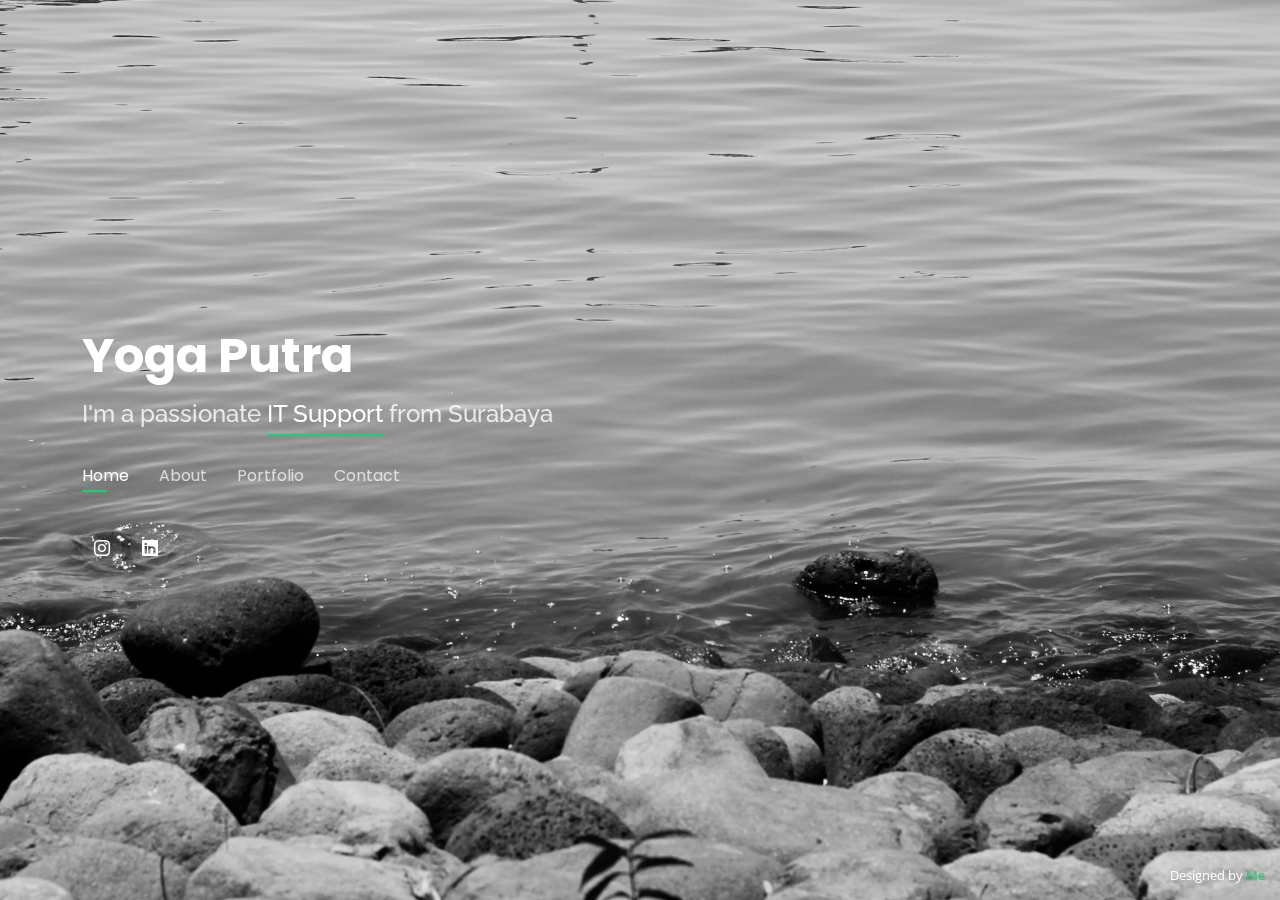
<file: index.html>
<!DOCTYPE html>
<html lang="en">

<head>
  <meta charset="utf-8">
  <meta content="width=device-width, initial-scale=1.0" name="viewport">

  <title>My Profile</title>
  <meta content="" name="description">
  <meta content="" name="keywords">

  <!-- Favicons -->
  <link href="assets/img/favicon32.png" rel="icon">
  <link href="assets/img/apple-touch-icon.png" rel="apple-touch-icon">

  <!-- Google Fonts -->
  <link href="https://fonts.googleapis.com/css?family=Open+Sans:300,300i,400,400i,600,600i,700,700i|Raleway:300,300i,400,400i,500,500i,600,600i,700,700i|Poppins:300,300i,400,400i,500,500i,600,600i,700,700i" rel="stylesheet">

  <!-- Vendor CSS Files -->
  <link href="assets/vendor/bootstrap/css/bootstrap.min.css" rel="stylesheet">
  <link href="assets/vendor/bootstrap-icons/bootstrap-icons.css" rel="stylesheet">
  <link href="assets/vendor/boxicons/css/boxicons.min.css" rel="stylesheet">
  <link href="assets/vendor/glightbox/css/glightbox.min.css" rel="stylesheet">
  <link href="assets/vendor/remixicon/remixicon.css" rel="stylesheet">
  <link href="assets/vendor/swiper/swiper-bundle.min.css" rel="stylesheet">

  <!-- Template Main CSS File -->
  <link href="assets/css/style.css" rel="stylesheet">

  <!-- =======================================================
  * Template Name: Personal - v4.10.0
  * Template URL: https://bootstrapmade.com/personal-free-resume-bootstrap-template/
  * Author: BootstrapMade.com
  * License: https://bootstrapmade.com/license/
  ======================================================== -->
</head>

<body>

  <!-- ======= Header ======= -->
  <header id="header">
    <div class="container">

      <h1><a href="index.html">Yoga Putra</a></h1>
      <!-- Uncomment below if you prefer to use an image logo -->
      <!-- <a href="index.html" class="mr-auto"><img src="assets/img/logo.png" alt="" class="img-fluid"></a> -->
      <h2>I'm a passionate <span>IT Support</span> from Surabaya</h2>

      <nav id="navbar" class="navbar">
        <ul>
          <li><a class="nav-link active" href="#header">Home</a></li>
          <li><a class="nav-link" href="#about">About</a></li>
          <li><a class="nav-link" href="#portfolio">Portfolio</a></li>
          <li><a class="nav-link" href="#contact">Contact</a></li>
        </ul>
        <i class="bi bi-list mobile-nav-toggle"></i>
      </nav><!-- .navbar -->

      <div class="social-links">
        <a href="https://instagram.com/yogaputra_r.d/" target="_blank" class="instagram"><i class="bi bi-instagram"></i></a>
        <a href="https://linkedin.com/in/yoga-putra-rama-danuarsa/" target="_blank" class="linkedin"><i class="bi bi-linkedin"></i></a>
      </div>

    </div>
  </header><!-- End Header -->

  <!-- ======= About Section ======= -->
  <section id="about" class="about">

    <!-- ======= About Me ======= -->
    <div class="about-me container">

      <div class="section-title">
        <h2>About</h2>
        <p>Learn more about me</p>
      </div>

      <div class="row">
        <div class="col-lg-4" data-aos="fade-right">
          <img oncontextmenu="return false" src="assets/img/wame.jpeg" class="img-fluid" alt="">
        </div>
        <div class="col-lg-8 pt-4 pt-lg-0 content" data-aos="fade-left">
          <h3> Yoga Putra Rama Danuarsa</h3> <!-- &amp; -->
          <p class="fst-italic">
            Hello, I'm Yoga, I'm a student majoring in informatics engineering at Surabaya State University. I have a great desire to study information technology, internet networking, and programming. I am currently studying and interested in the field of computer internet networks.
          </p> <!-- Menjadi seorang desain grafis sudah menjadi hidup saya selama 6 tahun sejak saya duduk di bangku SMP. Tertarik untuk mengembangkan bakat dan karir di bidang informasi dan teknologi dengan memanfaatkan keahlian saya di bidang multimedia dalam memajukan perusahaan dan bersaing di era mendatang.-->
          <div class="row">
            <div class="col-lg-6">
              <ul>
                <!--li><i class="bi bi-chevron-right"></i> <strong>Birthday:</strong> <span>November</span></li-->
                <li><i class="bi bi-chevron-right"></i> <strong>Website:</strong> <span>  </span> <a href="index.html" class="webyoga">yogaputrard</a></li>
                <!--li><i class="bi bi-chevron-right"></i> <strong>Phone:</strong> <span>+628xxxxxxxxx9</span></li-->
                <li><i class="bi bi-chevron-right"></i> <strong>City:</strong> <span>Surabaya</span></li>
                <li><i class="bi bi-chevron-right"></i> <strong>Education:</strong> <span>Ungraduate Student Information Technology Education Student at Surabaya State University</span></li>
              </ul>
            </div>
            <div class="col-lg-6">
              <ul>
                <li><i class="bi bi-chevron-right"></i> <strong>Age:</strong> <span>21</span></li>
                <li><i class="bi bi-chevron-right"></i> <strong>Freelance:</strong> <span>Available</span></li>
              </ul>
            </div>
          </div>
          <!--p>
            Officiis eligendi itaque labore et dolorum mollitia officiis optio vero. Quisquam sunt adipisci omnis et ut. Nulla accusantium dolor incidunt officia tempore. Et eius omnis.
            Cupiditate ut dicta maxime officiis quidem quia. Sed et consectetur qui quia repellendus itaque neque. Aliquid amet quidem ut quaerat cupiditate. Ab et eum qui repellendus omnis culpa magni laudantium dolores.
          </p-->
        </div>
      </div>

    </div><!-- End About Me -->

    <!-- ======= Skills  ======= -->
    <div class="skills container">

      <div class="section-title">
        <h2>Skills</h2>
      </div>

      <div class="row skills-content">

        <div class="col-lg-6">

          <div class="progress">
            <span class="skill">Ms. Office (Ms. Word, Ms. Excel, Ms. Powerpoint)<i class="val">60%</i></span>
            <div class="progress-bar-wrap">
              <div class="progress-bar" role="progressbar" aria-valuenow="70" aria-valuemin="0" aria-valuemax="100"></div>
            </div>
          </div>

          <div class="progress">
            <span class="skill">Corel Draw<i class="val">70%</i></span>
            <div class="progress-bar-wrap">
              <div class="progress-bar" role="progressbar" aria-valuenow="70" aria-valuemin="0" aria-valuemax="100"></div>
            </div>
          </div>

          <div class="progress">
            <span class="skill">Figma<i class="val">60%</i></span>
            <div class="progress-bar-wrap">
              <div class="progress-bar" role="progressbar" aria-valuenow="60" aria-valuemin="0" aria-valuemax="100"></div>
            </div>
          </div>

        </div>

        <div class="col-lg-6">

          <div class="progress">
            <span class="skill">Visual Studio Code<i class="val">60%</i></span>
            <div class="progress-bar-wrap">
              <div class="progress-bar" role="progressbar" aria-valuenow="60" aria-valuemin="0" aria-valuemax="100"></div>
            </div>
          </div>

          <div class="progress">
            <span class="skill">Mikrotik<i class="val">45%</i></span>
            <div class="progress-bar-wrap">
              <div class="progress-bar" role="progressbar" aria-valuenow="45" aria-valuemin="0" aria-valuemax="100"></div>
            </div>
          </div>

          <div class="progress">
            <span class="skill">Open Broadcast Software (OBS, VMIX)<i class="val">60%</i></span>
            <div class="progress-bar-wrap">
              <div class="progress-bar" role="progressbar" aria-valuenow="60" aria-valuemin="0" aria-valuemax="100"></div>
            </div>
          </div>

          <!--div class="progress">
            <span class="skill">Photoshop <i class="val">55%</i></span>
            <div class="progress-bar-wrap">
              <div class="progress-bar" role="progressbar" aria-valuenow="55" aria-valuemin="0" aria-valuemax="100"></div>
            </div>
          </div-->

        </div>

      </div>

    </div><!-- End Skills -->

  </section><!-- End About Section -->

  <!-- ======= Portfolio Section ======= -->
  <section id="portfolio" class="portfolio">
    <div class="container">

      <div class="section-title">
        <h2>Portfolio</h2>
        <p>My Works</p>
      </div>

      <div class="row">
        <div class="col-lg-12 d-flex justify-content-center">
          <ul id="portfolio-flters">
            <li data-filter="*" class="filter-active">All</li>
            <li data-filter=".filter-app">App</li>
            <li data-filter=".filter-web">Web</li>
            <!--li data-filter=".filter-mm">Multimedia</li-->
            <li data-filter=".filter-cc">Networking</li>
            <!--li data-filter=".filter-web">Web</li-->
          </ul>
        </div>
      </div>

      <div class="row portfolio-container">

        <div class="col-lg-4 col-md-6 portfolio-item filter-app">
          <div class="portfolio-wrap">
            <img oncontextmenu="return false" src="assets/img/portfolio/Frame 12-3.png" class="img-fluid" alt="">
            <div class="portfolio-info">
              <h4>Cendekia</h4>
              <p>Mobile App</p>
              <div class="portfolio-links">
                <a href="assets/img/portfolio/Frame 12-3.png" data-gallery="portfolioGallery" class="portfolio-lightbox" title="Cendekia Mobile App"><i class="bx bx-plus"></i></a>
                <a href="portfolio-details.html" data-gallery="portfolioDetailsGallery" data-glightbox="type: external" class="portfolio-details-lightbox" title="Portfolio Details"><i class="bx bx-link"></i></a>
              </div>
            </div>
          </div>
        </div>

        <!--div class="col-lg-4 col-md-6 portfolio-item filter-web">
          <div class="portfolio-wrap">
            <img src="assets/img/portfolio/portfolio-2.jpg" class="img-fluid" alt="">
            <div class="portfolio-info">
              <h4>Web 3</h4>
              <p>Web</p>
              <div class="portfolio-links">
                <a href="assets/img/portfolio/portfolio-2.jpg" data-gallery="portfolioGallery" class="portfolio-lightbox" title="Web 3"><i class="bx bx-plus"></i></a>
                <a href="portfolio-details.html" data-gallery="portfolioDetailsGallery" data-glightbox="type: external" class="portfolio-details-lightbox" title="Portfolio Details"><i class="bx bx-link"></i></a>
              </div>
            </div>
          </div>
        </div-->

        <!--div class="col-lg-4 col-md-6 portfolio-item filter-app">
          <div class="portfolio-wrap">
            <img src="assets/img/portfolio/portfolio-3.jpg" class="img-fluid" alt="">
            <div class="portfolio-info">
              <h4>App 2</h4>
              <p>App</p>
              <div class="portfolio-links">
                <a href="assets/img/portfolio/portfolio-3.jpg" data-gallery="portfolioGallery" class="portfolio-lightbox" title="App 2"><i class="bx bx-plus"></i></a>
                <a href="#portfolio-details.html" data-gallery="portfolioDetailsGallery" data-glightbox="type: external" class="portfolio-details-lightbox" title="Portfolio Details"><i class="bx bx-link"></i></a>
              </div>
            </div>
          </div>
        </div-->

        <!--div class="col-lg-4 col-md-6 portfolio-item filter-mm">
          <div class="portfolio-wrap">
            <img oncontextmenu="return false" src="assets/img/portfolio/Frame 11-1.jpeg" class="img-fluid" alt="">
            <div class="portfolio-info">
              <h4>Fotografi</h4>
              <p>Multimedia</p>
              <div class="portfolio-links">
                <a href="assets/img/portfolio/Frame 11-1.jpeg" data-gallery="portfolioGallery" class="portfolio-lightbox" title="Picture Yoga"><i class="bx bx-plus"></i></a>
                <a href="portfolio2-details.html" data-gallery="portfolioDetailsGallery" data-glightbox="type: external" class="portfolio-details-lightbox" title="Portfolio Details"><i class="bx bx-link"></i></a>
              </div>
            </div>
          </div>
        </div-->

        <div class="col-lg-4 col-md-6 portfolio-item filter-web">
          <div class="portfolio-wrap">
            <img oncontextmenu="return false" src="assets/img/portfolio/Frame 122.png" class="img-fluid" alt="">
            <div class="portfolio-info">
              <h4>ZenLib</h4>
              <p>Website</p>
              <div class="portfolio-links">
                <a href="assets/img/portfolio/Frame 122.png" data-gallery="portfolioGallery" class="portfolio-lightbox" title="ZenLib Digital Books Website"><i class="bx bx-plus"></i></a>
                <a href="portfolio3-details.html" data-gallery="portfolioDetailsGallery" data-glightbox="type: external" class="portfolio-details-lightbox" title="Portfolio Details"><i class="bx bx-link"></i></a>
              </div>
            </div>
          </div>
        </div>

        <div class="col-lg-4 col-md-6 portfolio-item filter-cc">
          <div class="portfolio-wrap">
            <img src="assets/img/portfolio/post - 1.png" class="img-fluid" alt="">
            <div class="portfolio-info">
              <h4>SunCloud</h4>
              <p>Cloud Computing</p>
              <div class="portfolio-links">
                <a href="assets/img/portfolio/post - 1.png" data-gallery="portfolioGallery" class="portfolio-lightbox" title="Cloud Computing"><i class="bx bx-plus"></i></a>
                <a href="portfolio5-details.html" data-gallery="portfolioDetailsGallery" data-glightbox="type: external" class="portfolio-details-lightbox" title="Portfolio Details"><i class="bx bx-link"></i></a>
              </div>
            </div>
          </div>
        </div>

        <div class="col-lg-4 col-md-6 portfolio-item filter-cc">
          <div class="portfolio-wrap">
            <img src="assets/img/portfolio/post2.png" class="img-fluid" alt="">
            <div class="portfolio-info">
              <h4>Mikhmon</h4>
              <p>Networking</p>
              <div class="portfolio-links">
                <a href="assets/img/portfolio/post2.png" data-gallery="portfolioGallery" class="portfolio-lightbox" title="Networking"><i class="bx bx-plus"></i></a>
                <a href="portfolio6-details.html" data-gallery="portfolioDetailsGallery" data-glightbox="type: external" class="portfolio-details-lightbox" title="Portfolio Details"><i class="bx bx-link"></i></a>
              </div>
            </div>
          </div>
        </div>

        <!--div class="col-lg-4 col-md-6 portfolio-item filter-card">
          <div class="portfolio-wrap">
            <img src="assets/img/portfolio/portfolio-8.jpg" class="img-fluid" alt="">
            <div class="portfolio-info">
              <h4>Card 3</h4>
              <p>Card</p>
              <div class="portfolio-links">
                <a href="assets/img/portfolio/portfolio-8.jpg" data-gallery="portfolioGallery" class="portfolio-lightbox" title="Card 3"><i class="bx bx-plus"></i></a>
                <a href="portfolio-details.html" data-gallery="portfolioDetailsGallery" data-glightbox="type: external" class="portfolio-details-lightbox" title="Portfolio Details"><i class="bx bx-link"></i></a>
              </div>
            </div>
          </div>
        </div-->

        <!--div class="col-lg-4 col-md-6 portfolio-item filter-web">
          <div class="portfolio-wrap">
            <img src="assets/img/portfolio/portfolio-9.jpg" class="img-fluid" alt="">
            <div class="portfolio-info">
              <h4>Web 3</h4>
              <p>Web</p>
              <div class="portfolio-links">
                <a href="assets/img/portfolio/portfolio-9.jpg" data-gallery="portfolioGallery" class="portfolio-lightbox" title="Web 3"><i class="bx bx-plus"></i></a>
                <a href="portfolio-details.html" data-gallery="portfolioDetailsGallery" data-glightbox="type: external" class="portfolio-details-lightbox" title="Portfolio Details"><i class="bx bx-link"></i></a>
              </div>
            </div>
          </div>
        </div-->

      </div>

    </div>
  </section><!-- End Portfolio Section -->

  <!-- ======= Contact Section ======= -->
  <section id="contact" class="contact">
    <div class="container">

      <div class="section-title">
        <h2>Contact</h2>
        <p>Contact Me</p>
      </div>

      <div class="row mt-2">

        <div class="col-md-6 d-flex align-items-stretch">
          <div class="info-box">
            <i class="bx bx-map"></i>
            <h3>My Address</h3>
            <p>Surabaya</p>
          </div>
        </div>

        <div class="col-md-6 mt-4 mt-md-0 d-flex align-items-stretch">
          <div class="info-box">
            <i class="bx bx-share-alt"></i>
            <h3>Social Profiles</h3>
            <div class="social-links">
              <a href="https://instagram.com/yogaputra_r.d/" target="_blank" class="instagram"><i class="bi bi-instagram"></i></a>
              <!--a href="https://youtube.com" target="_blank" class="youtube"><i class="bi bi-youtube"></i></a-->
              <a href="https://linkedin.com/in/yoga-putra-rama-danuarsa/" target="_blank" class="linkedin"><i class="bi bi-linkedin"></i></a>
            </div>
          </div>
        </div>

        <div class="col-md-6 mt-4 d-flex align-items-stretch">
          <div class="info-box">
            <i class="bx bx-envelope"></i>
            <h3>Email Me</h3>
            <p>yogaputrard@gmail.com</p>
          </div>
        </div>
        <!--div class="col-md-6 mt-4 d-flex align-items-stretch">
          <div class="info-box">
            <i class="bx bx-phone-call"></i>
            <h3>Call Me</h3>
            <p>+628xxxxxxxxx9</p>
          </div>
        </div-->
      </div>

      <!--form action="forms/contact.php" method="post" role="form" class="php-email-form mt-4">
        <div class="row">
          <div class="col-md-6 form-group">
            <input type="text" name="name" class="form-control" id="name" placeholder="Your Name" required>
          </div>
          <div class="col-md-6 form-group mt-3 mt-md-0">
            <input type="email" class="form-control" name="email" id="email" placeholder="Your Email" required>
          </div>
        </div>
        <div class="form-group mt-3">
          <input type="text" class="form-control" name="subject" id="subject" placeholder="Subject" required>
        </div>
        <div class="form-group mt-3">
          <textarea class="form-control" name="message" rows="5" placeholder="Message" required></textarea>
        </div>
        <div class="my-3">
          <div class="loading">Loading</div>
          <div class="error-message"></div>
          <div class="sent-message">Your message has been sent. Thank you!</div>
        </div>
        <div class="text-center"><button type="submit">Send Message</button></div>
      </form-->

    </div>
  </section><!-- End Contact Section -->

  <div class="credits">
    <!-- All the links in the footer should remain intact. -->
    <!-- You can delete the links only if you purchased the pro version. -->
    <!-- Licensing information: https://bootstrapmade.com/license/ -->
    <!-- Purchase the pro version with working PHP/AJAX contact form: https://bootstrapmade.com/personal-free-resume-bootstrap-template/ -->
    Designed by <a href="index.html">Me</a>
  </div>

  <!-- Vendor JS Files -->
  <script src="assets/vendor/purecounter/purecounter_vanilla.js"></script>
  <script src="assets/vendor/bootstrap/js/bootstrap.bundle.min.js"></script>
  <script src="assets/vendor/glightbox/js/glightbox.min.js"></script>
  <script src="assets/vendor/isotope-layout/isotope.pkgd.min.js"></script>
  <script src="assets/vendor/swiper/swiper-bundle.min.js"></script>
  <script src="assets/vendor/waypoints/noframework.waypoints.js"></script>
  <script src="assets/vendor/php-email-form/validate.js"></script>

  <!-- Template Main JS File -->
  <script src="assets/js/main.js"></script>

</body>

</html>
</file>
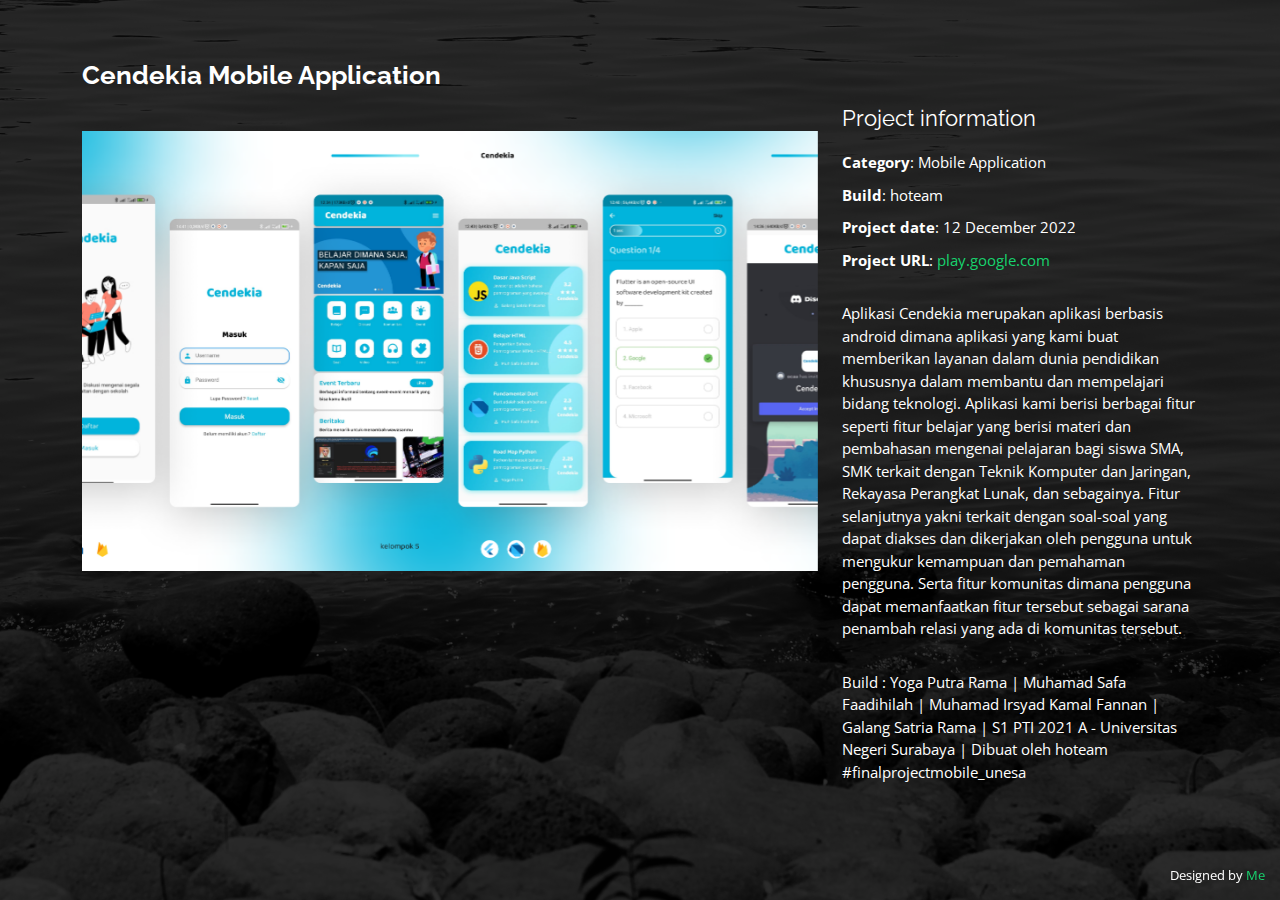
<file: portfolio-details.html>
<!DOCTYPE html>
<html lang="en">

<head>
  <meta charset="utf-8">
  <meta content="width=device-width, initial-scale=1.0" name="viewport">

  <title>Portfolio Details</title>
  <meta content="" name="description">
  <meta content="" name="keywords">

  <!-- Favicons -->
  <link href="assets/img/favicon.png" rel="icon">
  <link href="assets/img/apple-touch-icon.png" rel="apple-touch-icon">

  <!-- Google Fonts -->
  <link href="https://fonts.googleapis.com/css?family=Open+Sans:300,300i,400,400i,600,600i,700,700i|Raleway:300,300i,400,400i,500,500i,600,600i,700,700i|Poppins:300,300i,400,400i,500,500i,600,600i,700,700i" rel="stylesheet">

  <!-- Vendor CSS Files -->
  <link href="assets/vendor/bootstrap/css/bootstrap.min.css" rel="stylesheet">
  <link href="assets/vendor/bootstrap-icons/bootstrap-icons.css" rel="stylesheet">
  <link href="assets/vendor/boxicons/css/boxicons.min.css" rel="stylesheet">
  <link href="assets/vendor/glightbox/css/glightbox.min.css" rel="stylesheet">
  <link href="assets/vendor/remixicon/remixicon.css" rel="stylesheet">
  <link href="assets/vendor/swiper/swiper-bundle.min.css" rel="stylesheet">

  <!-- Template Main CSS File -->
  <link href="assets/css/style.css" rel="stylesheet">

  <!-- =======================================================
  * Template Name: Personal - v4.10.0
  * Template URL: https://bootstrapmade.com/personal-free-resume-bootstrap-template/
  * Author: BootstrapMade.com
  * License: https://bootstrapmade.com/license/
  ======================================================== -->
  <style>
    .container {
      width: 100%;
      height: 500px;
    }
    img {
      width: 100%;
      height: 100%;
      object-fit: cover;
    }
  </style>
</head>

<body>

  <main id="main">

    <!-- ======= Portfolio Details ======= -->
    <div id="portfolio-details" class="portfolio-details">
      <div class="container">

        <div class="row">

          <div class="col-lg-8">
            <h2 class="portfolio-title">Cendekia Mobile Application</h2>

            <div class="portfolio-details-slider swiper container">
              <div class="swiper-wrapper align-items-center">

                <div class="swiper-slide">
                  <img oncontextmenu="return false" src="assets/img/portfolio/Frame 13.png" alt="">
                </div>

                <!--div class="swiper-slide">
                  <img oncontextmenu="return false" src="assets/img/portfolio/Frame 12-5.jpeg" alt="">
                </div-->

                <!--div class="swiper-slide">
                  <img src="assets/img/portfolio/portfolio-details-3.jpg" alt="">
                </div-->

              </div>
              <div class="swiper-pagination"></div>
            </div>

          </div>

          <div class="col-lg-4 portfolio-info">
            <h3>Project information</h3>
            <ul>
              <li><strong>Category</strong>: Mobile Application</li>
              <li><strong>Build</strong>: hoteam</li>
              <li><strong>Project date</strong>: 12 December 2022</li>
              <li><strong>Project URL</strong>: <a href="https://play.google.com" target="_blank" class="googleplay">play.google.com</a></li>
            </ul>

            <p>Aplikasi Cendekia merupakan aplikasi berbasis android dimana aplikasi yang kami buat memberikan layanan dalam dunia pendidikan khususnya dalam membantu dan mempelajari bidang teknologi. Aplikasi kami berisi berbagai fitur seperti fitur belajar yang berisi materi dan pembahasan mengenai pelajaran bagi siswa SMA, SMK terkait dengan Teknik Komputer dan Jaringan, Rekayasa Perangkat Lunak, dan sebagainya. Fitur selanjutnya yakni terkait dengan soal-soal yang dapat diakses dan dikerjakan oleh pengguna untuk mengukur kemampuan dan pemahaman pengguna. Serta fitur komunitas dimana pengguna dapat memanfaatkan fitur tersebut sebagai sarana penambah relasi yang ada di komunitas tersebut.
            </p>
            <p>Build :
              Yoga Putra Rama |
              Muhamad Safa Faadihilah |
              Muhamad Irsyad Kamal Fannan |
              Galang Satria Rama |
              S1 PTI 2021 A - Universitas Negeri Surabaya |
              Dibuat oleh hoteam
              #finalprojectmobile_unesa</p>
          </div>

        </div>

      </div>
    </div><!-- End Portfolio Details -->

  </main><!-- End #main -->

  <div class="credits">
    <!-- All the links in the footer should remain intact. -->
    <!-- You can delete the links only if you purchased the pro version. -->
    <!-- Licensing information: https://bootstrapmade.com/license/ -->
    <!-- Purchase the pro version with working PHP/AJAX contact form: https://bootstrapmade.com/personal-free-resume-bootstrap-template/ -->
    Designed by <a href="index.html">Me</a>
  </div>

  <!-- Vendor JS Files -->
  <script src="assets/vendor/purecounter/purecounter_vanilla.js"></script>
  <script src="assets/vendor/bootstrap/js/bootstrap.bundle.min.js"></script>
  <script src="assets/vendor/glightbox/js/glightbox.min.js"></script>
  <!--script src="assets/vendor/isotope-layout/isotope.pkgd.min.js"></script-->
  <script src="assets/vendor/swiper/swiper-bundle.min.js"></script>
  <script src="assets/vendor/waypoints/noframework.waypoints.js"></script>
  <script src="assets/vendor/php-email-form/validate.js"></script>

  <!-- Template Main JS File -->
  <script src="assets/js/main.js"></script>

</body>

</html>
</file>
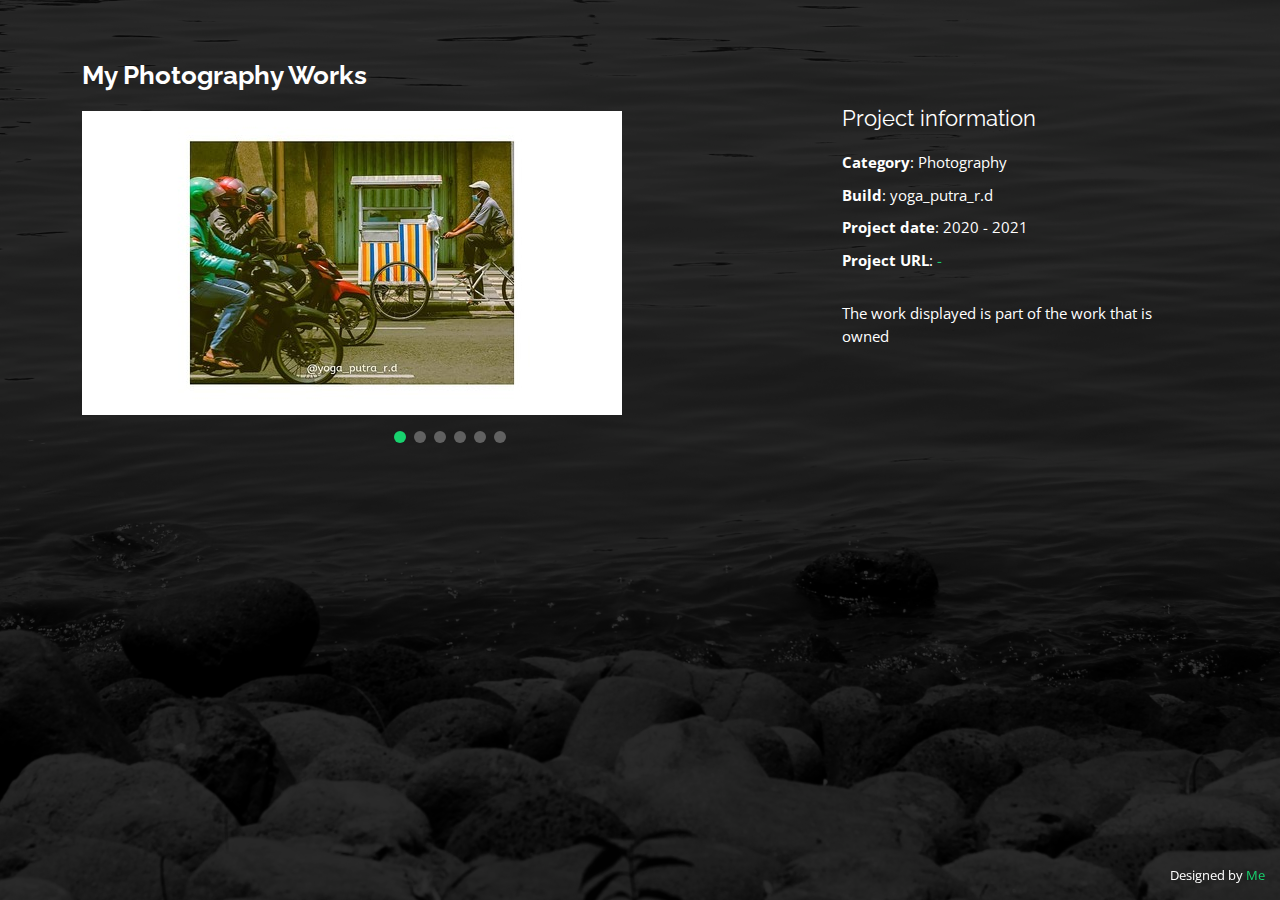
<file: portfolio2-details.html>
<!DOCTYPE html>
<html lang="en">

<head>
  <meta charset="utf-8">
  <meta content="width=device-width, initial-scale=1.0" name="viewport">

  <title>Portfolio Fotografi Details</title>
  <meta content="" name="description">
  <meta content="" name="keywords">

  <!-- Favicons -->
  <link href="assets/img/favicon.png" rel="icon">
  <link href="assets/img/apple-touch-icon.png" rel="apple-touch-icon">

  <!-- Google Fonts -->
  <link href="https://fonts.googleapis.com/css?family=Open+Sans:300,300i,400,400i,600,600i,700,700i|Raleway:300,300i,400,400i,500,500i,600,600i,700,700i|Poppins:300,300i,400,400i,500,500i,600,600i,700,700i" rel="stylesheet">

  <!-- Vendor CSS Files -->
  <link href="assets/vendor/bootstrap/css/bootstrap.min.css" rel="stylesheet">
  <link href="assets/vendor/bootstrap-icons/bootstrap-icons.css" rel="stylesheet">
  <link href="assets/vendor/boxicons/css/boxicons.min.css" rel="stylesheet">
  <link href="assets/vendor/glightbox/css/glightbox.min.css" rel="stylesheet">
  <link href="assets/vendor/remixicon/remixicon.css" rel="stylesheet">
  <link href="assets/vendor/swiper/swiper-bundle.min.css" rel="stylesheet">

  <!-- Template Main CSS File -->
  <link href="assets/css/style.css" rel="stylesheet">

  <!-- =======================================================
  * Template Name: Personal - v4.10.0
  * Template URL: https://bootstrapmade.com/personal-free-resume-bootstrap-template/
  * Author: BootstrapMade.com
  * License: https://bootstrapmade.com/license/
  ======================================================== -->
</head>

<body>

  <main id="main">

    <!-- ======= Portfolio Details ======= -->
    <div id="portfolio-details" class="portfolio-details">
      <div class="container">

        <div class="row">

          <div class="col-lg-8">
            <h2 class="portfolio-title">My Photography Works</h2>

            <div class="portfolio-details-slider swiper">
              <div class="swiper-wrapper align-items-center">

                <div class="swiper-slide">
                  <img oncontextmenu="return false" src="assets/img/portfolio/1.jpeg" alt="">
                </div>

                <div class="swiper-slide">
                  <img oncontextmenu="return false" src="assets/img/portfolio/2.jpeg" alt="">
                </div>

                <div class="swiper-slide">
                  <img oncontextmenu="return false" src="assets/img/portfolio/3.jpeg" alt="">
                </div>

                <div class="swiper-slide">
                  <img oncontextmenu="return false" src="assets/img/portfolio/4.jpeg" alt="">
                </div>

                <div class="swiper-slide">
                  <img oncontextmenu="return false" src="assets/img/portfolio/5.jpeg" alt="">
                </div>

                <div class="swiper-slide">
                  <img oncontextmenu="return false" src="assets/img/portfolio/6.jpeg" alt="">
                </div>

              </div>
              <div class="swiper-pagination"></div>
            </div>

          </div>

          <div class="col-lg-4 portfolio-info">
            <h3>Project information</h3>
            <ul>
              <li><strong>Category</strong>: Photography</li>
              <li><strong>Build</strong>: yoga_putra_r.d</li>
              <li><strong>Project date</strong>: 2020 - 2021</li>
              <li><strong>Project URL</strong>: <a href="#">-</a></li>
            </ul>

            <p>
              The work displayed is part of the work that is owned
            </p>
          </div>

        </div>

      </div>
    </div><!-- End Portfolio Details -->

  </main><!-- End #main -->

  <div class="credits">
    <!-- All the links in the footer should remain intact. -->
    <!-- You can delete the links only if you purchased the pro version. -->
    <!-- Licensing information: https://bootstrapmade.com/license/ -->
    <!-- Purchase the pro version with working PHP/AJAX contact form: https://bootstrapmade.com/personal-free-resume-bootstrap-template/ -->
    Designed by <a href="index.html">Me</a>
  </div>

  <!-- Vendor JS Files -->
  <script src="assets/vendor/purecounter/purecounter_vanilla.js"></script>
  <script src="assets/vendor/bootstrap/js/bootstrap.bundle.min.js"></script>
  <script src="assets/vendor/glightbox/js/glightbox.min.js"></script>
  <!--script src="assets/vendor/isotope-layout/isotope.pkgd.min.js"></script-->
  <script src="assets/vendor/swiper/swiper-bundle.min.js"></script>
  <script src="assets/vendor/waypoints/noframework.waypoints.js"></script>
  <script src="assets/vendor/php-email-form/validate.js"></script>

  <!-- Template Main JS File -->
  <script src="assets/js/main.js"></script>

</body>

</html>
</file>
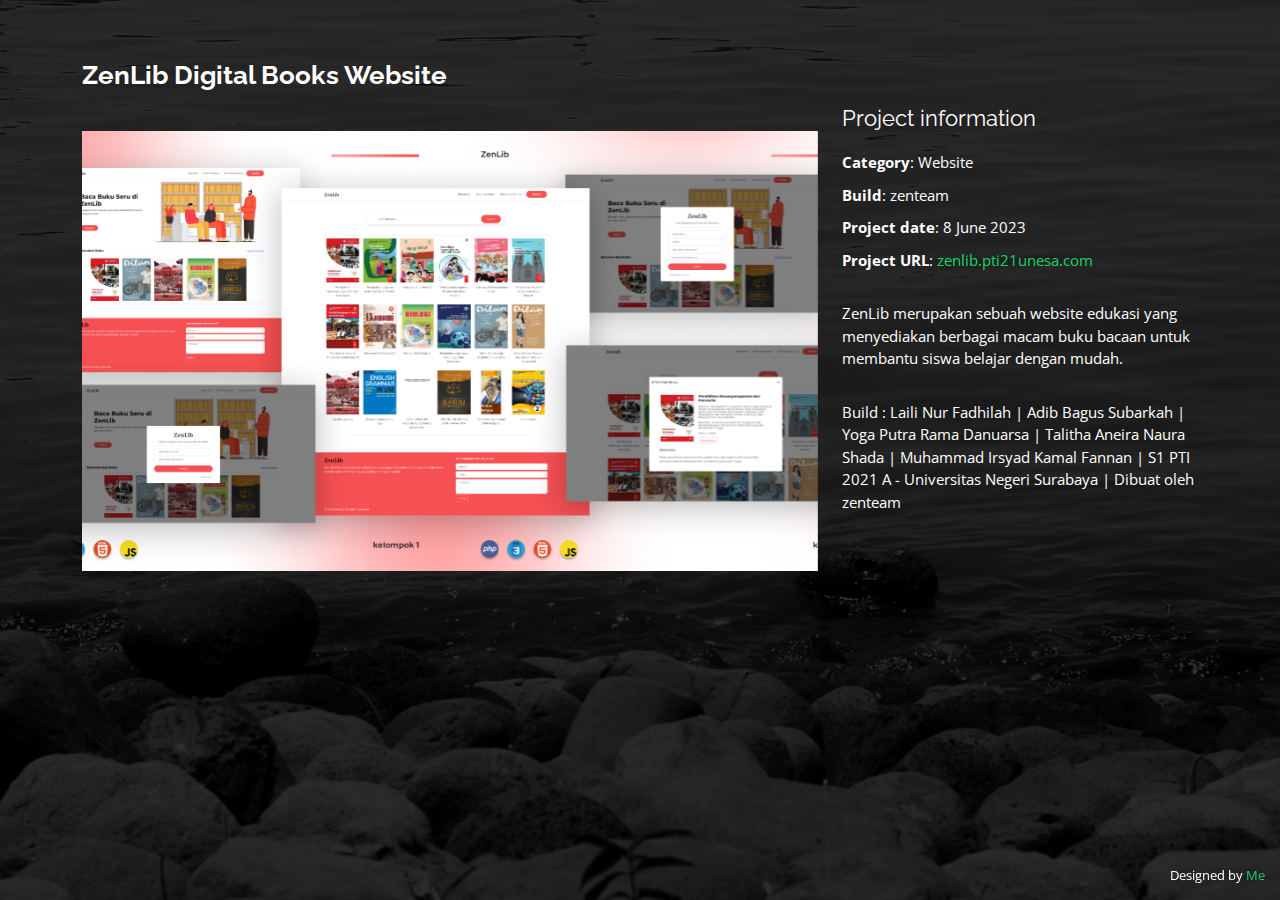
<file: portfolio3-details.html>
<!DOCTYPE html>
<html lang="en">

<head>
  <meta charset="utf-8">
  <meta content="width=device-width, initial-scale=1.0" name="viewport">

  <title>Portfolio Details</title>
  <meta content="" name="description">
  <meta content="" name="keywords">

  <!-- Favicons -->
  <link href="assets/img/favicon.png" rel="icon">
  <link href="assets/img/apple-touch-icon.png" rel="apple-touch-icon">

  <!-- Google Fonts -->
  <link href="https://fonts.googleapis.com/css?family=Open+Sans:300,300i,400,400i,600,600i,700,700i|Raleway:300,300i,400,400i,500,500i,600,600i,700,700i|Poppins:300,300i,400,400i,500,500i,600,600i,700,700i" rel="stylesheet">

  <!-- Vendor CSS Files -->
  <link href="assets/vendor/bootstrap/css/bootstrap.min.css" rel="stylesheet">
  <link href="assets/vendor/bootstrap-icons/bootstrap-icons.css" rel="stylesheet">
  <link href="assets/vendor/boxicons/css/boxicons.min.css" rel="stylesheet">
  <link href="assets/vendor/glightbox/css/glightbox.min.css" rel="stylesheet">
  <link href="assets/vendor/remixicon/remixicon.css" rel="stylesheet">
  <link href="assets/vendor/swiper/swiper-bundle.min.css" rel="stylesheet">

  <!-- Template Main CSS File -->
  <link href="assets/css/style.css" rel="stylesheet">

  <!-- =======================================================
  * Template Name: Personal - v4.10.0
  * Template URL: https://bootstrapmade.com/personal-free-resume-bootstrap-template/
  * Author: BootstrapMade.com
  * License: https://bootstrapmade.com/license/
  ======================================================== -->
  <style>
    .container {
      width: 100%;
      height: 500px;
    }
    img {
      width: 100%;
      height: 100%;
      object-fit: cover;
    }
  </style>
</head>

<body>

  <main id="main">

    <!-- ======= Portfolio Details ======= -->
    <div id="portfolio-details" class="portfolio-details">
      <div class="container">

        <div class="row">

          <div class="col-lg-8">
            <h2 class="portfolio-title">ZenLib Digital Books Website</h2>

            <div class="portfolio-details-slider swiper container">
              <div class="swiper-wrapper align-items-center">

                <div class="swiper-slide" style="width:80px;">
                  <img oncontextmenu="return false" src="assets/img/portfolio/Frame 13-1.png" alt="">
                </div>

                <!--div class="swiper-slide">
                  <img src="assets/img/portfolio/portfolio-details-3.jpg" alt="">
                </div-->

              </div>
              <div class="swiper-pagination"></div>
            </div>

          </div>

          <div class="col-lg-4 portfolio-info">
            <h3>Project information</h3>
            <ul>
              <li><strong>Category</strong>: Website</li>
              <li><strong>Build</strong>: zenteam</li>
              <li><strong>Project date</strong>: 8 June 2023</li>
              <li><strong>Project URL</strong>: <a href="https://zenlib.pti21unesa.com">zenlib.pti21unesa.com</a></li>
            </ul>

            <p>
              ZenLib merupakan sebuah website edukasi yang menyediakan berbagai macam buku bacaan untuk membantu siswa belajar dengan mudah.
            </p>
            <p>Build :
              Laili Nur Fadhilah | 
              Adib Bagus Subarkah |
              Yoga Putra Rama Danuarsa |
              Talitha Aneira Naura Shada |
              Muhammad Irsyad Kamal Fannan |
              S1 PTI 2021 A - Universitas Negeri Surabaya |
              Dibuat oleh zenteam
            </p>
          </div>

        </div>

      </div>
    </div><!-- End Portfolio Details -->

  </main><!-- End #main -->

  <div class="credits">
    <!-- All the links in the footer should remain intact. -->
    <!-- You can delete the links only if you purchased the pro version. -->
    <!-- Licensing information: https://bootstrapmade.com/license/ -->
    <!-- Purchase the pro version with working PHP/AJAX contact form: https://bootstrapmade.com/personal-free-resume-bootstrap-template/ -->
    Designed by <a href="#">Me</a>
  </div>

  <!-- Vendor JS Files -->
  <script src="assets/vendor/purecounter/purecounter_vanilla.js"></script>
  <script src="assets/vendor/bootstrap/js/bootstrap.bundle.min.js"></script>
  <script src="assets/vendor/glightbox/js/glightbox.min.js"></script>
  <!--script src="assets/vendor/isotope-layout/isotope.pkgd.min.js"></script-->
  <script src="assets/vendor/swiper/swiper-bundle.min.js"></script>
  <script src="assets/vendor/waypoints/noframework.waypoints.js"></script>
  <script src="assets/vendor/php-email-form/validate.js"></script>

  <!-- Template Main JS File -->
  <script src="assets/js/main.js"></script>

</body>

</html>
</file>
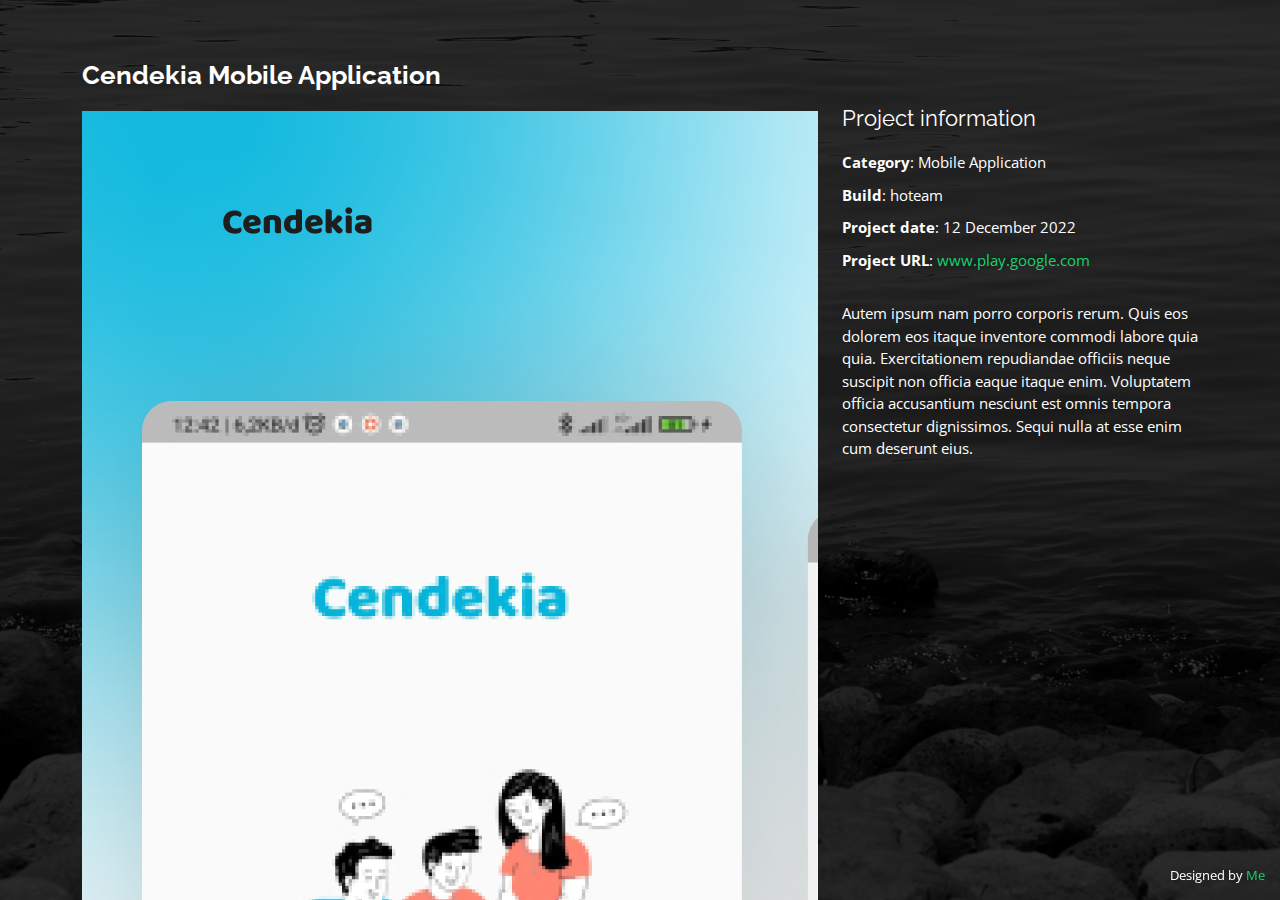
<file: portfolio4-details.html>
<!DOCTYPE html>
<html lang="en">

<head>
  <meta charset="utf-8">
  <meta content="width=device-width, initial-scale=1.0" name="viewport">

  <title>Portfolio Details</title>
  <meta content="" name="description">
  <meta content="" name="keywords">

  <!-- Favicons -->
  <link href="assets/img/favicon.png" rel="icon">
  <link href="assets/img/apple-touch-icon.png" rel="apple-touch-icon">

  <!-- Google Fonts -->
  <link href="https://fonts.googleapis.com/css?family=Open+Sans:300,300i,400,400i,600,600i,700,700i|Raleway:300,300i,400,400i,500,500i,600,600i,700,700i|Poppins:300,300i,400,400i,500,500i,600,600i,700,700i" rel="stylesheet">

  <!-- Vendor CSS Files -->
  <link href="assets/vendor/bootstrap/css/bootstrap.min.css" rel="stylesheet">
  <link href="assets/vendor/bootstrap-icons/bootstrap-icons.css" rel="stylesheet">
  <link href="assets/vendor/boxicons/css/boxicons.min.css" rel="stylesheet">
  <link href="assets/vendor/glightbox/css/glightbox.min.css" rel="stylesheet">
  <link href="assets/vendor/remixicon/remixicon.css" rel="stylesheet">
  <link href="assets/vendor/swiper/swiper-bundle.min.css" rel="stylesheet">

  <!-- Template Main CSS File -->
  <link href="assets/css/style.css" rel="stylesheet">

  <!-- =======================================================
  * Template Name: Personal - v4.10.0
  * Template URL: https://bootstrapmade.com/personal-free-resume-bootstrap-template/
  * Author: BootstrapMade.com
  * License: https://bootstrapmade.com/license/
  ======================================================== -->
</head>

<body>

  <main id="main">

    <!-- ======= Portfolio Details ======= -->
    <div id="portfolio-details" class="portfolio-details">
      <div class="container">

        <div class="row">

          <div class="col-lg-8">
            <h2 class="portfolio-title">Cendekia Mobile Application</h2>

            <div class="portfolio-details-slider swiper">
              <div class="swiper-wrapper align-items-center">

                <div class="swiper-slide">
                  <img src="assets/img/portfolio/Frame 13.png" alt="">
                </div>

                <div class="swiper-slide">
                  <img src="assets/img/portfolio/Frame 13.png" alt="">
                </div>

                <!--div class="swiper-slide">
                  <img src="assets/img/portfolio/portfolio-details-3.jpg" alt="">
                </div-->

              </div>
              <div class="swiper-pagination"></div>
            </div>

          </div>

          <div class="col-lg-4 portfolio-info">
            <h3>Project information</h3>
            <ul>
              <li><strong>Category</strong>: Mobile Application</li>
              <li><strong>Build</strong>: hoteam</li>
              <li><strong>Project date</strong>: 12 December 2022</li>
              <li><strong>Project URL</strong>: <a href="https://play.google.com/store/games">www.play.google.com</a></li>
            </ul>

            <p>
              Autem ipsum nam porro corporis rerum. Quis eos dolorem eos itaque inventore commodi labore quia quia. Exercitationem repudiandae officiis neque suscipit non officia eaque itaque enim. Voluptatem officia accusantium nesciunt est omnis tempora consectetur dignissimos. Sequi nulla at esse enim cum deserunt eius.
            </p>
          </div>

        </div>

      </div>
    </div><!-- End Portfolio Details -->

  </main><!-- End #main -->

  <div class="credits">
    <!-- All the links in the footer should remain intact. -->
    <!-- You can delete the links only if you purchased the pro version. -->
    <!-- Licensing information: https://bootstrapmade.com/license/ -->
    <!-- Purchase the pro version with working PHP/AJAX contact form: https://bootstrapmade.com/personal-free-resume-bootstrap-template/ -->
    Designed by <a href="#">Me</a>
  </div>

  <!-- Vendor JS Files -->
  <script src="assets/vendor/purecounter/purecounter_vanilla.js"></script>
  <script src="assets/vendor/bootstrap/js/bootstrap.bundle.min.js"></script>
  <script src="assets/vendor/glightbox/js/glightbox.min.js"></script>
  <!--script src="assets/vendor/isotope-layout/isotope.pkgd.min.js"></script-->
  <script src="assets/vendor/swiper/swiper-bundle.min.js"></script>
  <script src="assets/vendor/waypoints/noframework.waypoints.js"></script>
  <script src="assets/vendor/php-email-form/validate.js"></script>

  <!-- Template Main JS File -->
  <script src="assets/js/main.js"></script>

</body>

</html>
</file>
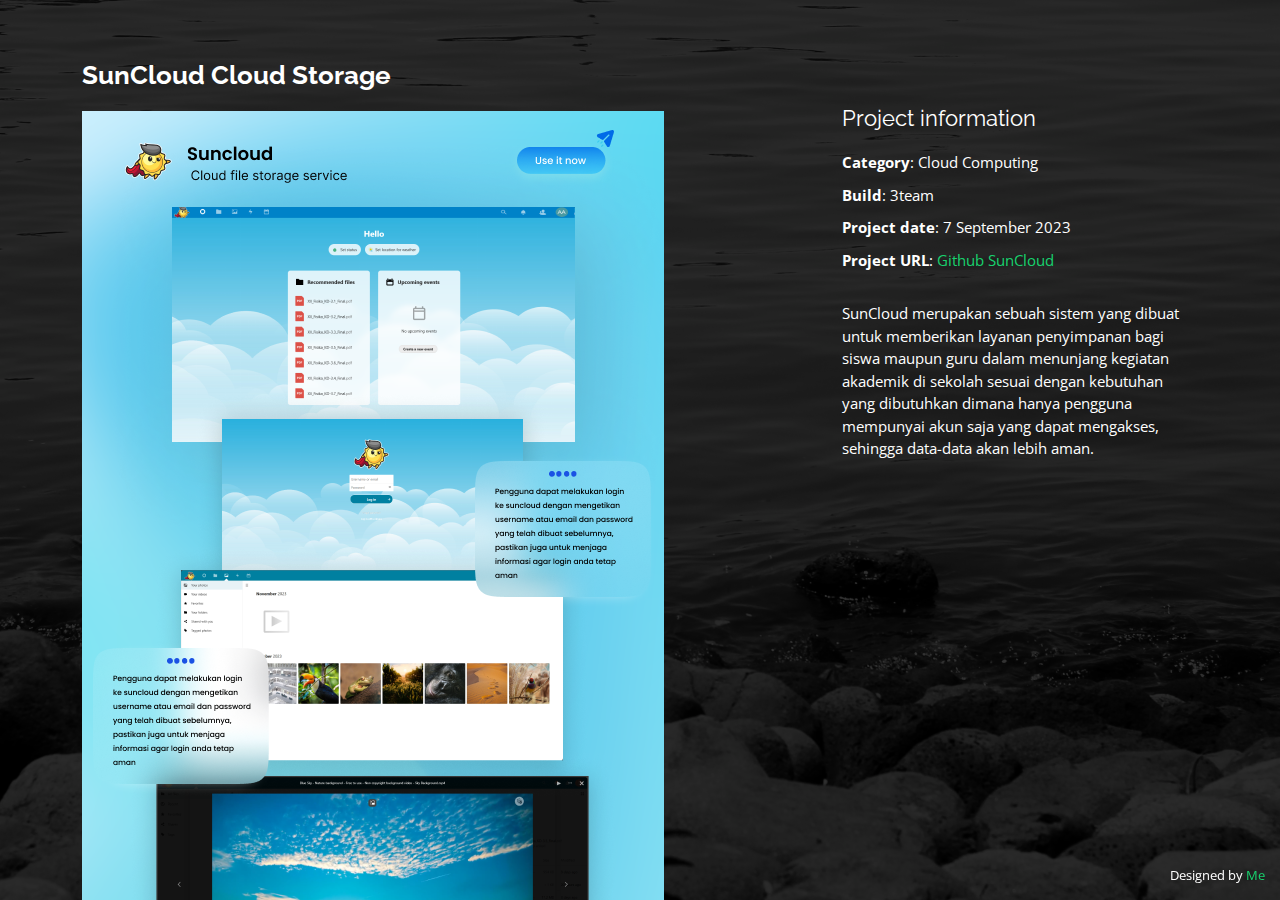
<file: portfolio5-details.html>
<!DOCTYPE html>
<html lang="en">

<head>
  <meta charset="utf-8">
  <meta content="width=device-width, initial-scale=1.0" name="viewport">

  <title>Portfolio Details</title>
  <meta content="" name="description">
  <meta content="" name="keywords">

  <!-- Favicons -->
  <link href="assets/img/favicon.png" rel="icon">
  <link href="assets/img/apple-touch-icon.png" rel="apple-touch-icon">

  <!-- Google Fonts -->
  <link href="https://fonts.googleapis.com/css?family=Open+Sans:300,300i,400,400i,600,600i,700,700i|Raleway:300,300i,400,400i,500,500i,600,600i,700,700i|Poppins:300,300i,400,400i,500,500i,600,600i,700,700i" rel="stylesheet">

  <!-- Vendor CSS Files -->
  <link href="assets/vendor/bootstrap/css/bootstrap.min.css" rel="stylesheet">
  <link href="assets/vendor/bootstrap-icons/bootstrap-icons.css" rel="stylesheet">
  <link href="assets/vendor/boxicons/css/boxicons.min.css" rel="stylesheet">
  <link href="assets/vendor/glightbox/css/glightbox.min.css" rel="stylesheet">
  <link href="assets/vendor/remixicon/remixicon.css" rel="stylesheet">
  <link href="assets/vendor/swiper/swiper-bundle.min.css" rel="stylesheet">

  <!-- Template Main CSS File -->
  <link href="assets/css/style.css" rel="stylesheet">

  <!-- =======================================================
  * Template Name: Personal - v4.10.0
  * Template URL: https://bootstrapmade.com/personal-free-resume-bootstrap-template/
  * Author: BootstrapMade.com
  * License: https://bootstrapmade.com/license/
  ======================================================== -->
</head>

<body>

  <main id="main">

    <!-- ======= Portfolio Details ======= -->
    <div id="portfolio-details" class="portfolio-details">
      <div class="container">

        <div class="row">

          <div class="col-lg-8">
            <h2 class="portfolio-title">SunCloud Cloud Storage</h2>

            <div class="portfolio-details-slider swiper">
              <div class="swiper-wrapper align-items-center">

                <div class="swiper-slide" style="width:80px;">
                  <img oncontextmenu="return false" src="assets/img/portfolio/post - 1-2.png" alt="">
                </div>


                <!--div class="swiper-slide">
                  <img src="assets/img/portfolio/portfolio-details-3.jpg" alt="">
                </div-->

              </div>
              <div class="swiper-pagination"></div>
            </div>

          </div>

          <div class="col-lg-4 portfolio-info">
            <h3>Project information</h3>
            <ul>
              <li><strong>Category</strong>: Cloud Computing</li>
              <li><strong>Build</strong>: 3team</li>
              <li><strong>Project date</strong>: 7 September 2023</li>
              <li><strong>Project URL</strong>: <a href="https://github.com/yogaputrarm/SunCloud">Github SunCloud</a></li>
            </ul>

            <p>
              SunCloud merupakan sebuah sistem yang dibuat untuk memberikan layanan penyimpanan bagi siswa maupun guru dalam menunjang kegiatan akademik di sekolah sesuai dengan kebutuhan yang dibutuhkan dimana hanya pengguna mempunyai akun saja yang dapat mengakses, sehingga data-data akan lebih aman.
            </p>
          </div>

        </div>

      </div>
    </div><!-- End Portfolio Details -->

  </main><!-- End #main -->

  <div class="credits">
    <!-- All the links in the footer should remain intact. -->
    <!-- You can delete the links only if you purchased the pro version. -->
    <!-- Licensing information: https://bootstrapmade.com/license/ -->
    <!-- Purchase the pro version with working PHP/AJAX contact form: https://bootstrapmade.com/personal-free-resume-bootstrap-template/ -->
    Designed by <a href="#">Me</a>
  </div>

  <!-- Vendor JS Files -->
  <script src="assets/vendor/purecounter/purecounter_vanilla.js"></script>
  <script src="assets/vendor/bootstrap/js/bootstrap.bundle.min.js"></script>
  <script src="assets/vendor/glightbox/js/glightbox.min.js"></script>
  <!--script src="assets/vendor/isotope-layout/isotope.pkgd.min.js"></script-->
  <script src="assets/vendor/swiper/swiper-bundle.min.js"></script>
  <script src="assets/vendor/waypoints/noframework.waypoints.js"></script>
  <script src="assets/vendor/php-email-form/validate.js"></script>

  <!-- Template Main JS File -->
  <script src="assets/js/main.js"></script>

</body>

</html>
</file>
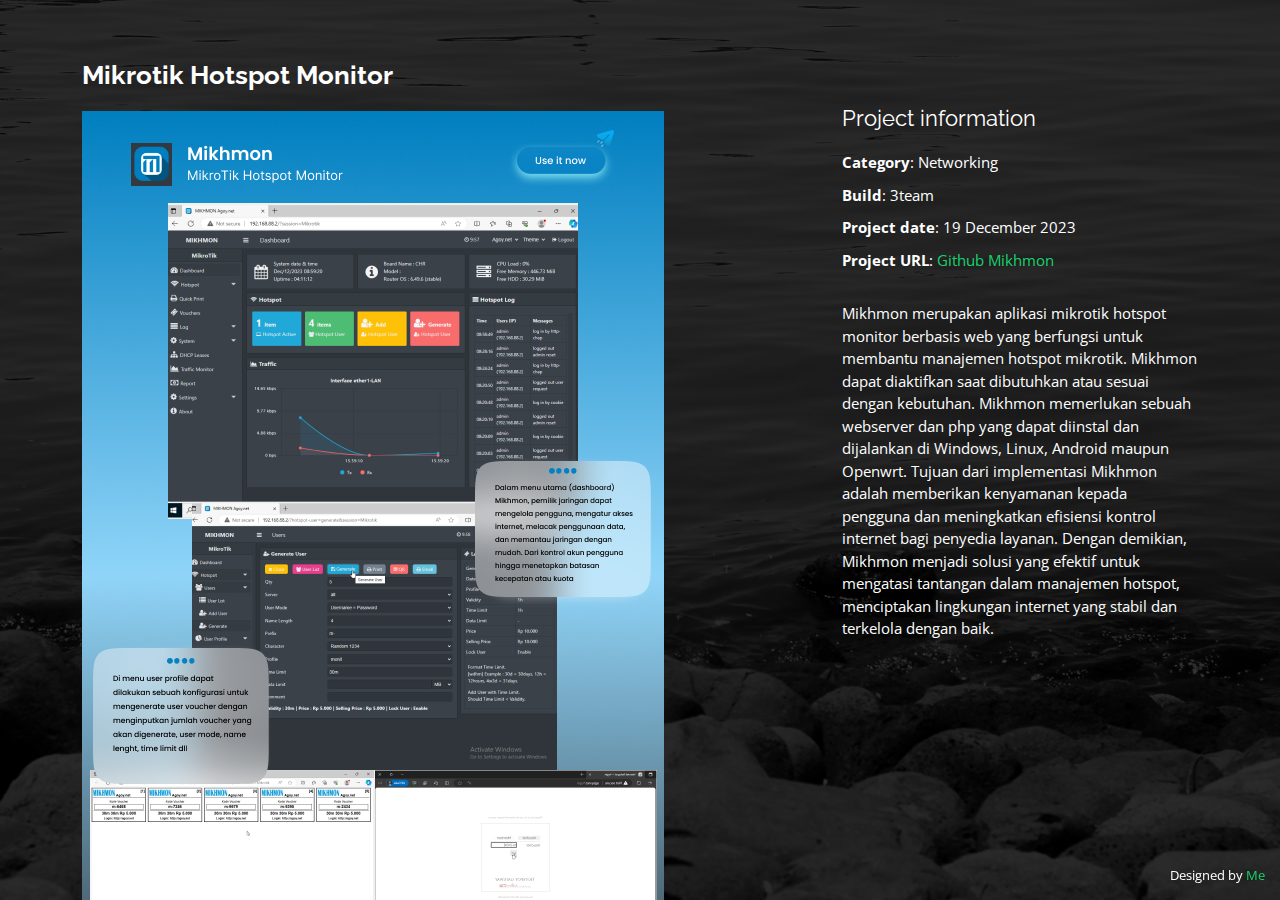
<file: portfolio6-details.html>
<!DOCTYPE html>
<html lang="en">

<head>
  <meta charset="utf-8">
  <meta content="width=device-width, initial-scale=1.0" name="viewport">

  <title>Portfolio Details</title>
  <meta content="" name="description">
  <meta content="" name="keywords">

  <!-- Favicons -->
  <link href="assets/img/favicon.png" rel="icon">
  <link href="assets/img/apple-touch-icon.png" rel="apple-touch-icon">

  <!-- Google Fonts -->
  <link href="https://fonts.googleapis.com/css?family=Open+Sans:300,300i,400,400i,600,600i,700,700i|Raleway:300,300i,400,400i,500,500i,600,600i,700,700i|Poppins:300,300i,400,400i,500,500i,600,600i,700,700i" rel="stylesheet">

  <!-- Vendor CSS Files -->
  <link href="assets/vendor/bootstrap/css/bootstrap.min.css" rel="stylesheet">
  <link href="assets/vendor/bootstrap-icons/bootstrap-icons.css" rel="stylesheet">
  <link href="assets/vendor/boxicons/css/boxicons.min.css" rel="stylesheet">
  <link href="assets/vendor/glightbox/css/glightbox.min.css" rel="stylesheet">
  <link href="assets/vendor/remixicon/remixicon.css" rel="stylesheet">
  <link href="assets/vendor/swiper/swiper-bundle.min.css" rel="stylesheet">

  <!-- Template Main CSS File -->
  <link href="assets/css/style.css" rel="stylesheet">

  <!-- =======================================================
  * Template Name: Personal - v4.10.0
  * Template URL: https://bootstrapmade.com/personal-free-resume-bootstrap-template/
  * Author: BootstrapMade.com
  * License: https://bootstrapmade.com/license/
  ======================================================== -->
</head>

<body>

  <main id="main">

    <!-- ======= Portfolio Details ======= -->
    <div id="portfolio-details" class="portfolio-details">
      <div class="container">

        <div class="row">

          <div class="col-lg-8">
            <h2 class="portfolio-title">Mikrotik Hotspot Monitor</h2>

            <div class="portfolio-details-slider swiper">
              <div class="swiper-wrapper align-items-center">

                <div class="swiper-slide" style="width:80px;">
                  <img oncontextmenu="return false" src="assets/img/portfolio/post2-1.png" alt="">
                </div>

                <!--div class="swiper-slide">
                  <img src="assets/img/portfolio/portfolio-details-3.jpg" alt="">
                </div-->

              </div>
              <div class="swiper-pagination"></div>
            </div>

          </div>

          <div class="col-lg-4 portfolio-info">
            <h3>Project information</h3>
            <ul>
              <li><strong>Category</strong>: Networking</li>
              <li><strong>Build</strong>: 3team</li>
              <li><strong>Project date</strong>: 19 December 2023</li>
              <li><strong>Project URL</strong>: <a href="https://github.com/yogaputrarm/Mikhmon">Github Mikhmon</a></li>
            </ul>

            <p>
              Mikhmon merupakan aplikasi mikrotik hotspot monitor berbasis web yang berfungsi untuk membantu manajemen hotspot mikrotik. Mikhmon dapat diaktifkan saat dibutuhkan atau sesuai dengan kebutuhan. Mikhmon memerlukan sebuah webserver dan php yang dapat diinstal dan dijalankan di Windows, Linux, Android maupun Openwrt. Tujuan dari implementasi Mikhmon adalah memberikan kenyamanan kepada pengguna dan meningkatkan efisiensi kontrol internet bagi penyedia layanan. Dengan demikian, Mikhmon menjadi solusi yang efektif untuk mengatasi tantangan dalam manajemen hotspot, menciptakan lingkungan internet yang stabil dan terkelola dengan baik.
            </p>
          </div>

        </div>

      </div>
    </div><!-- End Portfolio Details -->

  </main><!-- End #main -->

  <div class="credits">
    <!-- All the links in the footer should remain intact. -->
    <!-- You can delete the links only if you purchased the pro version. -->
    <!-- Licensing information: https://bootstrapmade.com/license/ -->
    <!-- Purchase the pro version with working PHP/AJAX contact form: https://bootstrapmade.com/personal-free-resume-bootstrap-template/ -->
    Designed by <a href="#">Me</a>
  </div>

  <!-- Vendor JS Files -->
  <script src="assets/vendor/purecounter/purecounter_vanilla.js"></script>
  <script src="assets/vendor/bootstrap/js/bootstrap.bundle.min.js"></script>
  <script src="assets/vendor/glightbox/js/glightbox.min.js"></script>
  <!--script src="assets/vendor/isotope-layout/isotope.pkgd.min.js"></script-->
  <script src="assets/vendor/swiper/swiper-bundle.min.js"></script>
  <script src="assets/vendor/waypoints/noframework.waypoints.js"></script>
  <script src="assets/vendor/php-email-form/validate.js"></script>

  <!-- Template Main JS File -->
  <script src="assets/js/main.js"></script>

</body>

</html>
</file>
<file: assets/css/style.css>
/**
* Template Name: Personal - v4.10.0
* Template URL: https://bootstrapmade.com/personal-free-resume-bootstrap-template/
* Author: BootstrapMade.com
* License: https://bootstrapmade.com/license/
*/

/*--------------------------------------------------------------
# General
--------------------------------------------------------------*/
body {
  font-family: "Open Sans", sans-serif;
  background-color: #040404;
  color: #fff;
  position: relative;
  background: transparent;
}

body::before {
  content: "";
  position: fixed;
  background: #040404 url("../img/4.jpg") top right no-repeat;
  background-size: cover;
  left: 0;
  right: 0;
  top: 0;
  height: 100vh;
  z-index: -1;
}

@media (min-width: 1024px) {
  body::before {
    background-attachment: fixed;
  }
}

a {
  color: #18d26e;
  text-decoration: none;
}

a:hover {
  color: #35e888;
  text-decoration: none;
}

h1,
h2,
h3,
h4,
h5,
h6 {
  font-family: "Raleway", sans-serif;
}

/*--------------------------------------------------------------
# Header
--------------------------------------------------------------*/
#header {
  transition: ease-in-out 0.3s;
  position: relative;
  height: 100vh;
  display: flex;
  align-items: center;
  z-index: 997;
  overflow-y: auto;
}

#header * {
  transition: ease-in-out 0.3s;
}

#header h1 {
  font-size: 48px;
  margin: 0;
  padding: 0;
  line-height: 1;
  font-weight: 700;
  font-family: "Poppins", sans-serif;
}

#header h1 a,
#header h1 a:hover {
  color: #fff;
  line-height: 1;
  display: inline-block;
}

#header h2 {
  font-size: 24px;
  margin-top: 20px;
  color: rgba(255, 255, 255, 0.8);
}

#header h2 span {
  color: #fff;
  border-bottom: 2px solid #18d26e;
  padding-bottom: 6px;
}

#header img {
  padding: 0;
  margin: 0;
}

#header .social-links {
  margin-top: 40px;
  display: flex;
}

#header .social-links a {
  font-size: 16px;
  display: flex;
  justify-content: center;
  align-items: center;
  background: rgba(255, 255, 255, 0.1);
  color: #fff;
  line-height: 1;
  margin-right: 8px;
  border-radius: 50%;
  width: 40px;
  height: 40px;
}

#header .social-links a:hover {
  background: #18d26e;
}

@media (max-width: 992px) {
  #header h1 {
    font-size: 36px;
  }

  #header h2 {
    font-size: 20px;
    line-height: 30px;
  }

  #header .social-links {
    margin-top: 15px;
  }

  #header .container {
    display: flex;
    flex-direction: column;
    align-items: center;
  }
}

/* Header Top */
#header.header-top {
  height: 80px;
  position: fixed;
  left: 0;
  top: 0;
  right: 0;
  background: rgba(0, 0, 0, 0.9);
}

#header.header-top .social-links,
#header.header-top h2 {
  display: none;
}

#header.header-top h1 {
  margin-right: auto;
  font-size: 36px;
}

#header.header-top .container {
  display: flex;
  align-items: center;
}

#header.header-top .navbar {
  margin: 0;
}

@media (max-width: 768px) {
  #header.header-top {
    height: 60px;
  }

  #header.header-top h1 {
    font-size: 26px;
  }
}

/*--------------------------------------------------------------
# Navigation Menu
--------------------------------------------------------------*/
/**
* Desktop Navigation 
*/
.navbar {
  padding: 0;
  margin-top: 35px;
}

.navbar ul {
  margin: 0;
  padding: 0;
  display: flex;
  list-style: none;
  align-items: center;
}

.navbar li {
  position: relative;
}

.navbar li+li {
  margin-left: 30px;
}

.navbar a,
.navbar a:focus {
  display: flex;
  align-items: center;
  justify-content: space-between;
  padding: 0;
  font-family: "Poppins", sans-serif;
  font-size: 16px;
  font-weight: 400;
  color: rgba(255, 255, 255, 0.7);
  white-space: nowrap;
  transition: 0.3s;
}

.navbar a i,
.navbar a:focus i {
  font-size: 12px;
  line-height: 0;
  margin-left: 5px;
}

.navbar a:before {
  content: "";
  position: absolute;
  width: 0;
  height: 2px;
  bottom: -4px;
  left: 0;
  background-color: #18d26e;
  visibility: hidden;
  width: 0px;
  transition: all 0.3s ease-in-out 0s;
}

.navbar a:hover:before,
.navbar li:hover>a:before,
.navbar .active:before {
  visibility: visible;
  width: 25px;
}

.navbar a:hover,
.navbar .active,
.navbar .active:focus,
.navbar li:hover>a {
  color: #fff;
}

/**
* Mobile Navigation 
*/
.mobile-nav-toggle {
  color: #fff;
  font-size: 28px;
  cursor: pointer;
  display: none;
  line-height: 0;
  transition: 0.5s;
  position: fixed;
  right: 15px;
  top: 15px;
}

@media (max-width: 991px) {
  .mobile-nav-toggle {
    display: block;
  }

  .navbar ul {
    display: none;
  }
}

.navbar-mobile {
  position: fixed;
  overflow: hidden;
  top: 0;
  right: 0;
  left: 0;
  bottom: 0;
  background: rgba(0, 0, 0, 0.9);
  transition: 0.3s;
  z-index: 999;
  margin-top: 0;
}

.navbar-mobile .mobile-nav-toggle {
  position: absolute;
  top: 15px;
  right: 15px;
}

.navbar-mobile ul {
  display: block;
  position: absolute;
  top: 55px;
  right: 15px;
  bottom: 45px;
  left: 15px;
  padding: 10px 0;
  overflow-y: auto;
  transition: 0.3s;
  border: 2px solid rgba(255, 255, 255, 0.2);
}

.navbar-mobile li {
  padding: 12px 20px;
}

.navbar-mobile li+li {
  margin: 0;
}

.navbar-mobile a,
.navbar-mobile a:focus {
  font-size: 16px;
  position: relative;
}

/*--------------------------------------------------------------
# Sections General
--------------------------------------------------------------*/
section {
  overflow: hidden;
  position: absolute;
  width: 100%;
  top: 140px;
  bottom: 100%;
  opacity: 0;
  transition: ease-in-out 0.4s;
  z-index: 2;
}

section.section-show {
  top: 100px;
  bottom: auto;
  opacity: 1;
  padding-bottom: 45px;
}

section .container {
  background: rgba(0, 0, 0, 0.9);
  padding: 30px;
}

@media (max-width: 768px) {
  section {
    top: 120px;
  }

  section.section-show {
    top: 80px;
  }
}

.section-title h2 {
  font-size: 14px;
  font-weight: 500;
  padding: 0;
  line-height: 1px;
  margin: 0 0 20px 0;
  letter-spacing: 2px;
  text-transform: uppercase;
  color: #aaaaaa;
  font-family: "Poppins", sans-serif;
}

.section-title h2::after {
  content: "";
  width: 120px;
  height: 1px;
  display: inline-block;
  background: #4ceb95;
  margin: 4px 10px;
}

.section-title p {
  margin: 0;
  margin: -15px 0 15px 0;
  font-size: 36px;
  font-weight: 700;
  text-transform: uppercase;
  font-family: "Poppins", sans-serif;
  color: #fff;
}

/*--------------------------------------------------------------
# About
--------------------------------------------------------------*/
.about-me .content h3 {
  font-weight: 700;
  font-size: 26px;
  color: #18d26e;
}

.about-me .content ul {
  list-style: none;
  padding: 0;
}

.about-me .content ul li {
  margin-bottom: 20px;
  display: flex;
  align-items: center;
}

.about-me .content ul strong {
  margin-right: 10px;
}

.about-me .content ul i {
  font-size: 16px;
  margin-right: 5px;
  color: #18d26e;
  line-height: 0;
}

.about-me .content p:last-child {
  margin-bottom: 0;
}

/*--------------------------------------------------------------
# Counts
--------------------------------------------------------------*/
.counts {
  padding: 70px 0 60px;
}

.counts .count-box {
  padding: 30px 30px 25px 30px;
  width: 100%;
  position: relative;
  text-align: center;
  background: rgba(255, 255, 255, 0.08);
}

.counts .count-box i {
  position: absolute;
  top: -25px;
  left: 50%;
  transform: translateX(-50%);
  font-size: 24px;
  background: rgba(255, 255, 255, 0.1);
  padding: 12px;
  color: #18d26e;
  border-radius: 50px;
  line-height: 0;
}

.counts .count-box span {
  font-size: 36px;
  display: block;
  font-weight: 600;
  color: #fff;
}

.counts .count-box p {
  padding: 0;
  margin: 0;
  font-family: "Raleway", sans-serif;
  font-size: 14px;
}

/*--------------------------------------------------------------
# Skills
--------------------------------------------------------------*/
.skills .progress {
  height: 60px;
  display: block;
  background: none;
  border-radius: 0;
}

.skills .progress .skill {
  padding: 10px 0;
  margin: 0;
  text-transform: uppercase;
  display: block;
  font-weight: 600;
  font-family: "Poppins", sans-serif;
  color: #fff;
}

.skills .progress .skill .val {
  float: right;
  font-style: normal;
}

.skills .progress-bar-wrap {
  background: rgba(255, 255, 255, 0.2);
}

.skills .progress-bar {
  width: 1px;
  height: 10px;
  transition: 0.9s;
  background-color: #18d26e;
}

/*--------------------------------------------------------------
# Interests
--------------------------------------------------------------*/
.interests .icon-box {
  display: flex;
  align-items: center;
  padding: 20px;
  background: rgba(255, 255, 255, 0.08);
  transition: ease-in-out 0.3s;
}

.interests .icon-box i {
  font-size: 32px;
  padding-right: 10px;
  line-height: 1;
}

.interests .icon-box h3 {
  font-weight: 700;
  margin: 0;
  padding: 0;
  line-height: 1;
  font-size: 16px;
  color: #fff;
}

.interests .icon-box:hover {
  background: rgba(255, 255, 255, 0.12);
}

/*--------------------------------------------------------------
# Testimonials
--------------------------------------------------------------*/
.testimonials .testimonials-carousel,
.testimonials .testimonials-slider {
  overflow: hidden;
}

.testimonials .testimonial-item {
  box-sizing: content-box;
  min-height: 320px;
}

.testimonials .testimonial-item .testimonial-img {
  width: 90px;
  border-radius: 50%;
  margin: -40px 0 0 40px;
  position: relative;
  z-index: 2;
  border: 6px solid rgba(255, 255, 255, 0.12);
}

.testimonials .testimonial-item h3 {
  font-size: 18px;
  font-weight: bold;
  margin: 10px 0 5px 45px;
  color: #fff;
}

.testimonials .testimonial-item h4 {
  font-size: 14px;
  color: #999;
  margin: 0 0 0 45px;
}

.testimonials .testimonial-item .quote-icon-left,
.testimonials .testimonial-item .quote-icon-right {
  color: rgba(255, 255, 255, 0.25);
  font-size: 26px;
}

.testimonials .testimonial-item .quote-icon-left {
  display: inline-block;
  left: -5px;
  position: relative;
}

.testimonials .testimonial-item .quote-icon-right {
  display: inline-block;
  right: -5px;
  position: relative;
  top: 10px;
}

.testimonials .testimonial-item p {
  font-style: italic;
  margin: 0 15px 0 15px;
  padding: 20px 20px 60px 20px;
  background: rgba(255, 255, 255, 0.1);
  position: relative;
  border-radius: 6px;
  position: relative;
  z-index: 1;
}

.testimonials .swiper-pagination {
  margin-top: 20px;
  position: relative;
}

.testimonials .swiper-pagination .swiper-pagination-bullet {
  width: 12px;
  height: 12px;
  opacity: 1;
  background-color: rgba(255, 255, 255, 0.3);
}

.testimonials .swiper-pagination .swiper-pagination-bullet-active {
  background-color: #18d26e;
}

/*--------------------------------------------------------------
# Resume
--------------------------------------------------------------*/
.resume .resume-title {
  font-size: 26px;
  font-weight: 700;
  margin-top: 20px;
  margin-bottom: 20px;
  color: #fff;
}

.resume .resume-item {
  padding: 0 0 20px 20px;
  margin-top: -2px;
  border-left: 2px solid rgba(255, 255, 255, 0.2);
  position: relative;
}

.resume .resume-item h4 {
  line-height: 18px;
  font-size: 18px;
  font-weight: 600;
  text-transform: uppercase;
  font-family: "Poppins", sans-serif;
  color: #18d26e;
  margin-bottom: 10px;
}

.resume .resume-item h5 {
  font-size: 16px;
  background: rgba(255, 255, 255, 0.15);
  padding: 5px 15px;
  display: inline-block;
  font-weight: 600;
  margin-bottom: 10px;
}

.resume .resume-item ul {
  padding-left: 20px;
}

.resume .resume-item ul li {
  padding-bottom: 10px;
}

.resume .resume-item:last-child {
  padding-bottom: 0;
}

.resume .resume-item::before {
  content: "";
  position: absolute;
  width: 16px;
  height: 16px;
  border-radius: 50px;
  left: -9px;
  top: 0;
  background: #18d26e;
  border: 2px solid #18d26e;
}

/*--------------------------------------------------------------
# Services
--------------------------------------------------------------*/
.services .icon-box {
  text-align: center;
  background: rgba(204, 204, 204, 0.1);
  padding: 80px 20px;
  transition: all ease-in-out 0.3s;
}

.services .icon-box .icon {
  margin: 0 auto;
  width: 64px;
  height: 64px;
  background: #18d26e;
  border-radius: 5px;
  transition: all 0.3s ease-out 0s;
  display: flex;
  align-items: center;
  justify-content: center;
  margin-bottom: 20px;
  transform-style: preserve-3d;
}

.services .icon-box .icon i {
  color: #fff;
  font-size: 28px;
}

.services .icon-box .icon::before {
  position: absolute;
  content: "";
  left: -8px;
  top: -8px;
  height: 100%;
  width: 100%;
  background: rgba(255, 255, 255, 0.15);
  border-radius: 5px;
  transition: all 0.3s ease-out 0s;
  transform: translateZ(-1px);
}

.services .icon-box h4 {
  font-weight: 700;
  margin-bottom: 15px;
  font-size: 24px;
}

.services .icon-box h4 a {
  color: #fff;
}

.services .icon-box p {
  line-height: 24px;
  font-size: 14px;
  margin-bottom: 0;
}

.services .icon-box:hover {
  background: #18d26e;
  border-color: #18d26e;
}

.services .icon-box:hover .icon {
  background: #fff;
}

.services .icon-box:hover .icon i {
  color: #18d26e;
}

.services .icon-box:hover .icon::before {
  background: #35e888;
}

.services .icon-box:hover h4 a,
.services .icon-box:hover p {
  color: #fff;
}

/*--------------------------------------------------------------
# Portfolio
--------------------------------------------------------------*/
.portfolio .portfolio-item {
  margin-bottom: 30px;
}

.portfolio #portfolio-flters {
  padding: 0;
  margin: 0 auto 15px auto;
  list-style: none;
  text-align: center;
  border-radius: 50px;
  padding: 2px 15px;
}

.portfolio #portfolio-flters li {
  cursor: pointer;
  display: inline-block;
  padding: 8px 16px 10px 16px;
  font-size: 14px;
  font-weight: 600;
  line-height: 1;
  text-transform: uppercase;
  color: #fff;
  background: rgba(255, 255, 255, 0.1);
  margin: 0 3px 10px 3px;
  transition: all 0.3s ease-in-out;
  border-radius: 4px;
}

.portfolio #portfolio-flters li:hover,
.portfolio #portfolio-flters li.filter-active {
  background: #18d26e;
}

.portfolio #portfolio-flters li:last-child {
  margin-right: 0;
}

.portfolio .portfolio-wrap {
  transition: 0.3s;
  position: relative;
  overflow: hidden;
  z-index: 1;
  background: rgba(0, 0, 0, 0.6);
}

.portfolio .portfolio-wrap::before {
  content: "";
  background: rgba(0, 0, 0, 0.6);
  position: absolute;
  left: 30px;
  right: 30px;
  top: 30px;
  bottom: 30px;
  transition: all ease-in-out 0.3s;
  z-index: 2;
  opacity: 0;
}

.portfolio .portfolio-wrap .portfolio-info {
  opacity: 0;
  position: absolute;
  top: 0;
  left: 0;
  right: 0;
  bottom: 0;
  text-align: center;
  z-index: 3;
  transition: all ease-in-out 0.3s;
  display: flex;
  flex-direction: column;
  justify-content: center;
  align-items: center;
}

.portfolio .portfolio-wrap .portfolio-info::before {
  display: block;
  content: "";
  width: 48px;
  height: 48px;
  position: absolute;
  top: 35px;
  left: 35px;
  border-top: 3px solid #fff;
  border-left: 3px solid #fff;
  transition: all 0.5s ease 0s;
  z-index: 9994;
}

.portfolio .portfolio-wrap .portfolio-info::after {
  display: block;
  content: "";
  width: 48px;
  height: 48px;
  position: absolute;
  bottom: 35px;
  right: 35px;
  border-bottom: 3px solid #fff;
  border-right: 3px solid #fff;
  transition: all 0.5s ease 0s;
  z-index: 9994;
}

.portfolio .portfolio-wrap .portfolio-info h4 {
  font-size: 20px;
  color: #fff;
  font-weight: 600;
}

.portfolio .portfolio-wrap .portfolio-info p {
  color: #ffffff;
  font-size: 14px;
  text-transform: uppercase;
  padding: 0;
  margin: 0;
}

.portfolio .portfolio-wrap .portfolio-links {
  text-align: center;
  z-index: 4;
}

.portfolio .portfolio-wrap .portfolio-links a {
  color: #fff;
  margin: 0 2px;
  font-size: 28px;
  display: inline-block;
  transition: 0.3s;
}

.portfolio .portfolio-wrap .portfolio-links a:hover {
  color: #63eda3;
}

.portfolio .portfolio-wrap:hover::before {
  top: 0;
  left: 0;
  right: 0;
  bottom: 0;
  opacity: 1;
}

.portfolio .portfolio-wrap:hover .portfolio-info {
  opacity: 1;
}

.portfolio .portfolio-wrap:hover .portfolio-info::before {
  top: 15px;
  left: 15px;
}

.portfolio .portfolio-wrap:hover .portfolio-info::after {
  bottom: 15px;
  right: 15px;
}

/*--------------------------------------------------------------
# Portfolio Details
--------------------------------------------------------------*/
.portfolio-details {
  padding-top: 40px;
  background: rgba(0, 0, 0, 0.8);
  position: fixed;
  left: 0;
  right: 0;
  top: 0;
  bottom: 0;
  overflow-y: auto;
}

.portfolio-details .container {
  padding-top: 20px;
  padding-bottom: 40px;
}

.portfolio-details .portfolio-title {
  font-size: 26px;
  font-weight: 700;
  margin-bottom: 20px;
}

.portfolio-details .portfolio-info {
  padding-top: 45px;
}

.portfolio-details .portfolio-info h3 {
  font-size: 22px;
  font-weight: 400;
  margin-bottom: 20px;
}

.portfolio-details .portfolio-info ul {
  list-style: none;
  padding: 0;
  font-size: 15px;
}

.portfolio-details .portfolio-info ul li+li {
  margin-top: 10px;
}

.portfolio-details .portfolio-info p {
  font-size: 15px;
  padding: 15px 0 0 0;
}

/*@media (max-width: 992px) {
  .portfolio-details .portfolio-info {
    padding-top: 20px;
  }
}*/

.portfolio-details .swiper-pagination {
  margin-top: 20px;
  position: relative;
}

.portfolio-details .swiper-pagination .swiper-pagination-bullet {
  width: 12px;
  height: 12px;
  opacity: 1;
  background-color: rgba(255, 255, 255, 0.3);
}

.portfolio-details .swiper-pagination .swiper-pagination-bullet-active {
  background-color: #18d26e;
}

/*--------------------------------------------------------------
# Contact
--------------------------------------------------------------*/
.contact .info-box {
  color: #444444;
  padding: 20px;
  width: 100%;
  background: rgba(255, 255, 255, 0.08);
}

.contact .info-box i.bx {
  font-size: 24px;
  color: #18d26e;
  border-radius: 50%;
  padding: 14px;
  float: left;
  background: rgba(255, 255, 255, 0.1);
}

.contact .info-box h3 {
  font-size: 20px;
  color: rgba(255, 255, 255, 0.5);
  font-weight: 700;
  margin: 10px 0 8px 68px;
}

.contact .info-box p {
  padding: 0;
  color: #fff;
  line-height: 24px;
  font-size: 14px;
  margin: 0 0 0 68px;
}

.contact .info-box .social-links {
  margin: 5px 0 0 68px;
  display: flex;
}

.contact .info-box .social-links a {
  font-size: 18px;
  display: inline-block;
  color: #fff;
  line-height: 1;
  margin-right: 12px;
  transition: 0.3s;
}

.contact .info-box .social-links a:hover {
  color: #18d26e;
}

.contact .php-email-form {
  padding: 30px;
  background: rgba(255, 255, 255, 0.08);
}

.contact .php-email-form .error-message {
  display: none;
  background: rgba(255, 255, 255, 0.08);
  background: #ed3c0d;
  text-align: left;
  padding: 15px;
  font-weight: 600;
}

.contact .php-email-form .error-message br+br {
  margin-top: 25px;
}

.contact .php-email-form .sent-message {
  display: none;
  background: rgba(255, 255, 255, 0.08);
  background: #18d26e;
  text-align: center;
  padding: 15px;
  font-weight: 600;
}

.contact .php-email-form .loading {
  display: none;
  background: rgba(255, 255, 255, 0.08);
  text-align: center;
  padding: 15px;
}

.contact .php-email-form .loading:before {
  content: "";
  display: inline-block;
  border-radius: 50%;
  width: 24px;
  height: 24px;
  margin: 0 10px -6px 0;
  border: 3px solid #18d26e;
  border-top-color: #eee;
  -webkit-animation: animate-loading 1s linear infinite;
  animation: animate-loading 1s linear infinite;
}

.contact .php-email-form input,
.contact .php-email-form textarea {
  border-radius: 0;
  box-shadow: none;
  font-size: 14px;
  background: rgba(255, 255, 255, 0.08);
  border: 0;
  transition: 0.3s;
  color: #fff;
}

.contact .php-email-form input:focus,
.contact .php-email-form textarea:focus {
  background-color: rgba(255, 255, 255, 0.11);
}

.contact .php-email-form input::-moz-placeholder,
.contact .php-email-form textarea::-moz-placeholder {
  color: rgba(255, 255, 255, 0.3);
  opacity: 1;
}

.contact .php-email-form input::placeholder,
.contact .php-email-form textarea::placeholder {
  color: rgba(255, 255, 255, 0.3);
  opacity: 1;
}

.contact .php-email-form input {
  padding: 10px 15px;
}

.contact .php-email-form textarea {
  padding: 12px 15px;
}

.contact .php-email-form button[type=submit] {
  background: #18d26e;
  border: 0;
  padding: 10px 30px;
  color: #fff;
  transition: 0.4s;
  border-radius: 4px;
}

.contact .php-email-form button[type=submit]:hover {
  background: #15bb62;
}

@-webkit-keyframes animate-loading {
  0% {
    transform: rotate(0deg);
  }

  100% {
    transform: rotate(360deg);
  }
}

@keyframes animate-loading {
  0% {
    transform: rotate(0deg);
  }

  100% {
    transform: rotate(360deg);
  }
}

/*--------------------------------------------------------------
# Credits
--------------------------------------------------------------*/
.credits {
  position: fixed;
  right: 0;
  left: 0;
  bottom: 0;
  padding: 15px;
  text-align: right;
  font-size: 13px;
  color: #fff;
  z-index: 999999;
}

@media (max-width: 992px) {
  .credits {
    text-align: center;
    padding: 10px;
    background: rgba(0, 0, 0, 0.8);
  }
}

.credits a {
  color: #18d26e;
  transition: 0.3s;
}

.credits a:hover {
  color: #fff;
}
</file>
